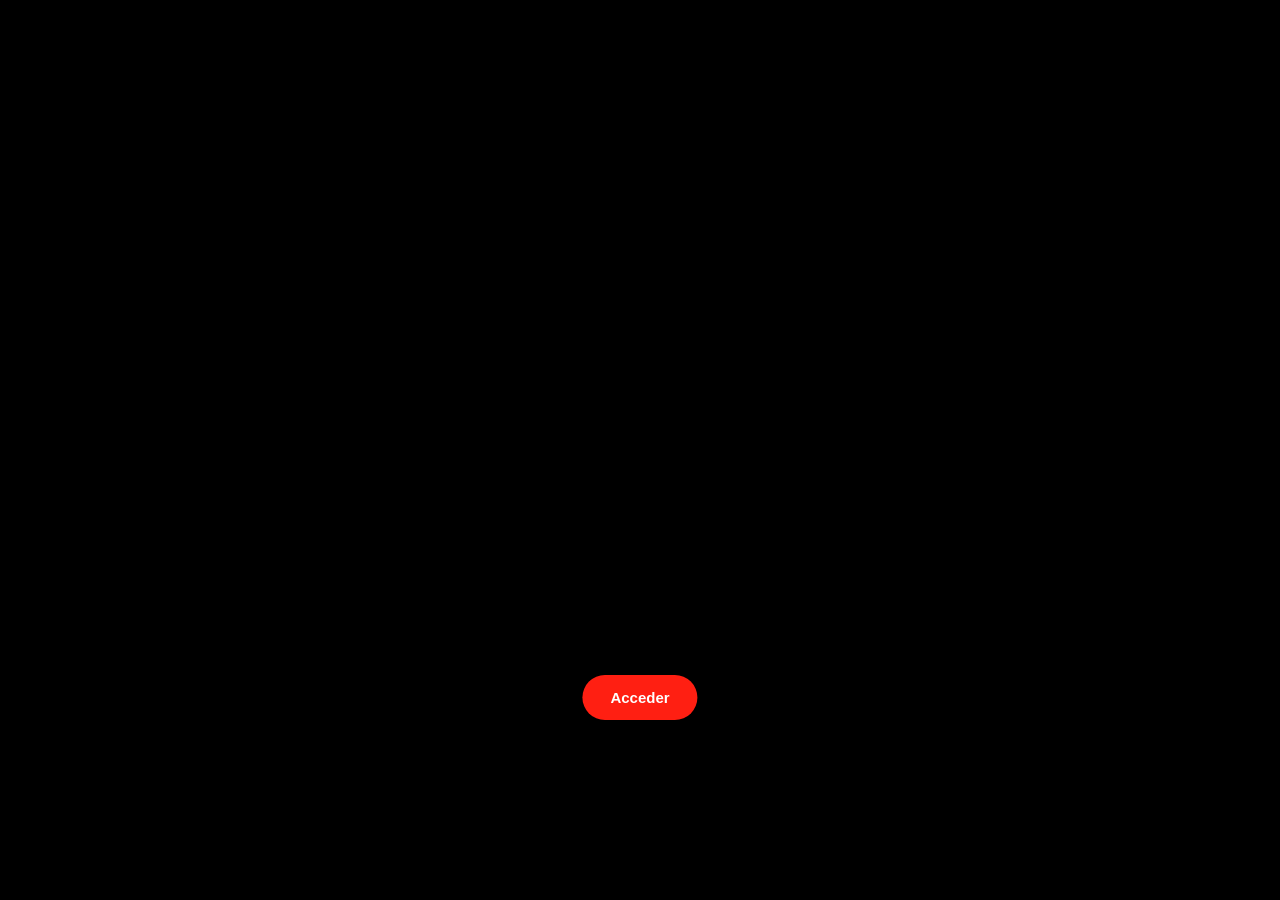
<file: index.html>
<!DOCTYPE html>
<html lang="es">
<head>
  <meta charset="UTF-8" />
  <meta name="viewport" content="width=device-width, initial-scale=1.0" />
  <title>PHOTO LAB | Reservas</title>
  <link rel="stylesheet" href="style.css" />
</head>

<body>

  <!-- INTRO VIDEO -->
  <section id="introVideo" class="intro-video">
    <video id="videoIntro" autoplay muted playsinline loop>
      <source src="intro.mp4" type="video/mp4" />
      Tu navegador no soporta video.
    </video>

    <button id="skipIntroBtn" class="skip-intro-btn">
      Acceder
    </button>
  </section>

  <main class="app hidden" id="mainApp">

    <section class="hero">
      <img src="logo.png" alt="PHOTO LAB" class="logo" />
      <p class="eyebrow">SELF PHOTO STUDIO</p>
      <h1>Tú tomas las fotos</h1>
      <p class="subtitle">Tú tienes el control. Tú tienes el estilo.</p>
      <div class="brand-line"></div>
      <p class="location">Laguna Mall, Ibarra · Subsuelo</p>
      <button id="startBtn" class="main-btn">Reservar mi sesión</button>
    </section>

    <section id="formSection" class="booking-card hidden">

      <div class="section-head">
        <p class="eyebrow">RESERVAS</p>
        <h2>Elige tu experiencia</h2>
        <p>Selecciona el tipo de sesión, fecha, hora y datos del cliente.</p>
      </div>

      <label>Tipo de sesión</label>
      <div class="session-grid" id="sessionOptions">
        <button type="button" class="session-card active" data-value="Individual" data-price="25" data-personas="1">
          <span>Individual</span><strong>$25</strong><small>1 persona · 30 min</small>
        </button>
        <button type="button" class="session-card" data-value="Pareja" data-price="35" data-personas="2">
          <span>Pareja</span><strong>$35</strong><small>2 personas · 30 min</small>
        </button>
        <button type="button" class="session-card" data-value="Grupo" data-price="45" data-personas="3 a 6">
          <span>Grupo</span><strong>$45</strong><small>3 a 6 personas · 30 min</small>
        </button>
      </div>

      <label>Fecha de reserva</label>
      <input type="date" id="fecha" />

      <label>Hora disponible</label>
      <select id="hora">
        <option value="">Selecciona una hora</option>
        <option value="09:00">09:00</option><option value="09:30">09:30</option>
        <option value="10:00">10:00</option><option value="10:30">10:30</option>
        <option value="11:00">11:00</option><option value="11:30">11:30</option>
        <option value="12:00">12:00</option><option value="12:30">12:30</option>
        <option value="13:00">13:00</option><option value="13:30">13:30</option>
        <option value="14:00">14:00</option><option value="14:30">14:30</option>
        <option value="15:00">15:00</option><option value="15:30">15:30</option>
        <option value="16:00">16:00</option><option value="16:30">16:30</option>
        <option value="17:00">17:00</option><option value="17:30">17:30</option>
        <option value="18:00">18:00</option><option value="18:30">18:30</option>
        <option value="19:00">19:00</option><option value="19:30">19:30</option>
        <option value="20:00">20:00</option>
      </select>

      <label>Datos del cliente</label>
      <input type="text" id="nombre" placeholder="Nombre completo" />
      <input type="tel" id="celular" placeholder="Celular / WhatsApp" />
      <input type="text" id="instagram" placeholder="Instagram: @usuario" />

      <label>Extras opcionales</label>
      <div class="extra-grid" id="extraOptions">
        <button type="button" class="extra-card active" data-value="Ninguno" data-price="0">Ninguno</button>
        <button type="button" class="extra-card" data-value="+10 minutos" data-price="10">+10 minutos <span>$10</span></button>
        <button type="button" class="extra-card" data-value="Edición foto/filtro" data-price="5">Edición foto/filtro <span>$5</span></button>
        <button type="button" class="extra-card" data-value="Edición premium 5 fotos" data-price="15">Edición premium 5 fotos <span>$15</span></button>
        <button type="button" class="extra-card" data-value="Videoclip 25 segundos" data-price="10">Videoclip 25 segundos <span>$10</span></button>
      </div>

      <input type="text" id="codigo" placeholder="Código promocional / influencer" />
      <textarea id="observaciones" placeholder="Observaciones adicionales"></textarea>

      <div class="total-box">
        <div>
          <span>Total estimado</span>
          <small>Se confirmará por WhatsApp</small>
        </div>
        <strong id="totalVista">$25</strong>
      </div>

      <div class="notice">
        Debes llegar mínimo 10 minutos antes. Si no llegas a tiempo, puedes perder tu reserva.
      </div>

      <button id="enviarBtn" class="main-btn">Enviar reserva</button>

      <div id="mensaje"></div>
      <div id="confirmacion" class="confirm-card hidden"></div>

    </section>

  </main>

  <script src="script.js"></script>
</body>
</html>
</file>
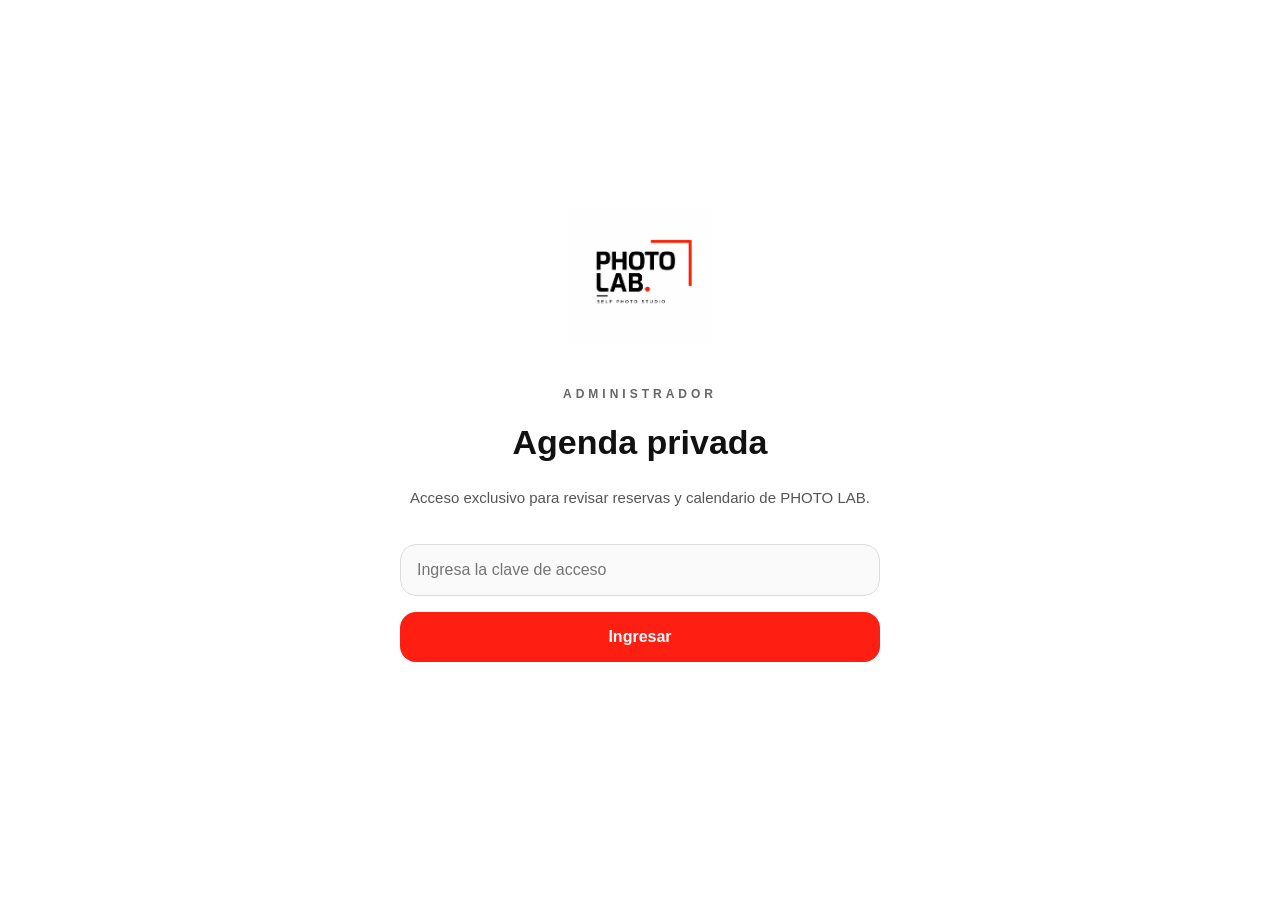
<file: agenda.html>
<!DOCTYPE html>
<html lang="es">
<head>
  <meta charset="UTF-8" />
  <meta name="viewport" content="width=device-width, initial-scale=1.0" />
  <title>PHOTO LAB | Agenda Privada</title>

  <style>
    body {
      margin: 0;
      font-family: Arial, Helvetica, sans-serif;
      background: #ffffff;
      color: #111111;
    }

    * {
      box-sizing: border-box;
    }

    .screen {
      max-width: 520px;
      margin: 0 auto;
      padding: 28px 20px 50px;
    }

    .login {
      min-height: 100vh;
      display: flex;
      flex-direction: column;
      justify-content: center;
      text-align: center;
    }

    .logo {
      width: 145px;
      margin: 0 auto 28px;
    }

    .eyebrow {
      font-size: 12px;
      letter-spacing: 4px;
      color: #666;
      font-weight: 900;
    }

    h1 {
      font-size: 34px;
      margin: 10px 0;
      font-weight: 900;
    }

    .subtitle {
      color: #555;
      font-size: 15px;
      line-height: 1.5;
    }

    input {
      width: 100%;
      padding: 16px;
      border: 1px solid #ddd;
      border-radius: 16px;
      margin-top: 20px;
      font-size: 16px;
      background: #fafafa;
    }

    button {
      width: 100%;
      margin-top: 16px;
      padding: 16px;
      border: none;
      border-radius: 16px;
      background: #ff1f12;
      color: #fff;
      font-size: 16px;
      font-weight: 900;
      cursor: pointer;
    }

    .error {
      margin-top: 14px;
      color: #ff1f12;
      font-weight: 800;
    }

    .top {
      display: flex;
      align-items: center;
      justify-content: space-between;
      margin-bottom: 22px;
    }

    .top img {
      width: 92px;
    }

    .tag {
      background: #111;
      color: #fff;
      padding: 8px 12px;
      border-radius: 999px;
      font-size: 12px;
      font-weight: 900;
    }

    .calendar-card {
      background: #fff;
      border: 1px solid #eee;
      border-radius: 26px;
      padding: 20px;
      box-shadow: 0 16px 45px rgba(0,0,0,0.10);
    }

    .month-head {
      display: flex;
      justify-content: space-between;
      align-items: center;
      margin-bottom: 18px;
    }

    .month-head button {
      width: 44px;
      height: 44px;
      padding: 0;
      border-radius: 50%;
      margin: 0;
      font-size: 22px;
    }

    .month-title {
      text-align: center;
      font-weight: 900;
      font-size: 22px;
    }

    .weekdays,
    .calendar {
      display: grid;
      grid-template-columns: repeat(7, 1fr);
      gap: 8px;
    }

    .weekdays div {
      text-align: center;
      font-size: 11px;
      font-weight: 900;
      color: #777;
      letter-spacing: 1px;
    }

    .day {
      min-height: 62px;
      border: 1px solid #eee;
      border-radius: 16px;
      padding: 8px;
      background: #fafafa;
      position: relative;
      font-size: 13px;
      font-weight: 900;
    }

    .day.empty {
      background: transparent;
      border: none;
    }

    .day.today {
      border: 2px solid #ff1f12;
      background: #fff3f2;
    }

    .dot {
      width: 8px;
      height: 8px;
      background: #ff1f12;
      border-radius: 50%;
      position: absolute;
      right: 8px;
      bottom: 8px;
    }

    .agenda-list {
      margin-top: 24px;
    }

    .agenda-title {
      font-size: 22px;
      font-weight: 900;
      margin-bottom: 12px;
    }

    .reservation {
      border: 1px solid #eee;
      border-radius: 18px;
      padding: 14px;
      margin-bottom: 12px;
      background: #fff;
      box-shadow: 0 8px 22px rgba(0,0,0,0.06);
    }

    .reservation strong {
      display: block;
      font-size: 16px;
      color: #111;
    }

    .reservation span {
      display: block;
      margin-top: 4px;
      font-size: 13px;
      color: #555;
    }

    .price {
      margin-top: 8px;
      color: #ff1f12 !important;
      font-weight: 900;
    }

    .hidden {
      display: none;
    }
  </style>
</head>

<body>

  <section id="loginScreen" class="screen login">
    <img src="logo.png" alt="PHOTO LAB" class="logo" />
    <p class="eyebrow">ADMINISTRADOR</p>
    <h1>Agenda privada</h1>
    <p class="subtitle">
      Acceso exclusivo para revisar reservas y calendario de PHOTO LAB.
    </p>

    <input type="password" id="clave" placeholder="Ingresa la clave de acceso" />
    <button onclick="entrarAgenda()">Ingresar</button>
    <div id="error" class="error"></div>
  </section>

  <main id="agendaScreen" class="screen hidden">

    <div class="top">
      <img src="logo.png" alt="PHOTO LAB" />
      <span class="tag">AGENDA PRIVADA</span>
    </div>

    <div class="calendar-card">
      <div class="month-head">
        <button onclick="cambiarMes(-1)">‹</button>
        <div class="month-title" id="monthTitle"></div>
        <button onclick="cambiarMes(1)">›</button>
      </div>

      <div class="weekdays">
        <div>LUN</div>
        <div>MAR</div>
        <div>MIÉ</div>
        <div>JUE</div>
        <div>VIE</div>
        <div>SÁB</div>
        <div>DOM</div>
      </div>

      <div class="calendar" id="calendar"></div>
    </div>

    <section class="agenda-list">
      <div class="agenda-title">Reservas del día</div>

      <div class="reservation">
        <strong>Ejemplo: María Fernanda</strong>
        <span>10:30 · Individual · 1 persona</span>
        <span class="price">$25 · Pendiente</span>
      </div>

      <div class="reservation">
        <strong>Ejemplo: Grupo Ana</strong>
        <span>16:00 · Grupo · 3 a 6 personas</span>
        <span class="price">$45 · Confirmada</span>
      </div>
    </section>

  </main>

  <script>
    const CLAVE_ADMIN = "PHOTOADMIN2026";

    const loginScreen = document.getElementById("loginScreen");
    const agendaScreen = document.getElementById("agendaScreen");
    const error = document.getElementById("error");
    const calendar = document.getElementById("calendar");
    const monthTitle = document.getElementById("monthTitle");

    let fechaActual = new Date();

    function entrarAgenda() {
      const clave = document.getElementById("clave").value.trim();

      if (clave !== CLAVE_ADMIN) {
        error.textContent = "Clave incorrecta.";
        return;
      }

      loginScreen.classList.add("hidden");
      agendaScreen.classList.remove("hidden");
      renderCalendar();
    }

    function cambiarMes(valor) {
      fechaActual.setMonth(fechaActual.getMonth() + valor);
      renderCalendar();
    }

    function renderCalendar() {
      calendar.innerHTML = "";

      const year = fechaActual.getFullYear();
      const month = fechaActual.getMonth();

      const meses = [
        "Enero", "Febrero", "Marzo", "Abril", "Mayo", "Junio",
        "Julio", "Agosto", "Septiembre", "Octubre", "Noviembre", "Diciembre"
      ];

      monthTitle.textContent = `${meses[month]} ${year}`;

      const primerDia = new Date(year, month, 1);
      const ultimoDia = new Date(year, month + 1, 0);
      let inicioSemana = primerDia.getDay();

      inicioSemana = inicioSemana === 0 ? 6 : inicioSemana - 1;

      for (let i = 0; i < inicioSemana; i++) {
        const empty = document.createElement("div");
        empty.className = "day empty";
        calendar.appendChild(empty);
      }

      const hoy = new Date();

      for (let dia = 1; dia <= ultimoDia.getDate(); dia++) {
        const day = document.createElement("div");
        day.className = "day";
        day.textContent = dia;

        const esHoy =
          dia === hoy.getDate() &&
          month === hoy.getMonth() &&
          year === hoy.getFullYear();

        if (esHoy) {
          day.classList.add("today");
        }

        if (dia === 8 || dia === 15 || dia === 22) {
          const dot = document.createElement("div");
          dot.className = "dot";
          day.appendChild(dot);
        }

        calendar.appendChild(day);
      }
    }
  </script>

</body>
</html>
</file>
<file: style.css>
html, body {
  margin: 0;
  padding: 0;
  background: #ffffff !important;
  color: #111111 !important;
  font-family: Arial, Helvetica, sans-serif;
}

* {
  box-sizing: border-box;
}

/* INTRO VIDEO */
.intro-video {
  position: fixed;
  inset: 0;
  width: 100%;
  height: 100vh;
  background: #000000;
  z-index: 9999;
  overflow: hidden;
  transition: opacity 0.6s ease;
}

.intro-video.fade-out {
  opacity: 0;
  pointer-events: none;
}

.intro-video video {
  width: 100%;
  height: 100%;
  object-fit: cover;
  background: #000000;
}

.skip-intro-btn {
  position: absolute;
  left: 50%;
  bottom: 180px;
  transform: translateX(-50%);
  background: #ff1f12;
  color: #ffffff;
  border: none;
  padding: 14px 28px;
  border-radius: 999px;
  font-size: 15px;
  font-weight: 900;
  cursor: pointer;
  box-shadow: 0 10px 30px rgba(0,0,0,0.35);
  z-index: 10000;
}

.app {
  max-width: 520px;
  margin: 0 auto;
  padding: 26px 20px 50px;
  background: #ffffff !important;
}

.hero {
  min-height: 90vh;
  background: #ffffff !important;
  text-align: center;
  display: flex;
  flex-direction: column;
  justify-content: center;
}

.logo {
  width: 150px;
  margin: 0 auto 34px;
}

.eyebrow {
  color: #555555;
  font-size: 12px;
  letter-spacing: 3px;
  font-weight: 700;
}

.hero h1 {
  font-size: 38px;
  margin: 12px 0;
  font-weight: 900;
  color: #111111;
}

.subtitle {
  color: #333333;
  font-size: 15px;
}

.brand-line {
  width: 58px;
  height: 4px;
  background: #ff1f12;
  margin: 20px auto;
  border-radius: 20px;
}

.location {
  font-size: 14px;
  color: #555555;
  margin-bottom: 18px;
}

.main-btn {
  background: #ff1f12;
  color: #ffffff;
  border: none;
  padding: 16px;
  width: 100%;
  border-radius: 14px;
  font-weight: 900;
  font-size: 16px;
  cursor: pointer;
  margin-top: 18px;
}

.booking-card {
  margin-top: 30px;
  background: #ffffff !important;
  padding: 24px 20px;
  border-radius: 22px;
  box-shadow: 0 16px 45px rgba(0,0,0,0.10);
  border: 1px solid #eeeeee;
}

.section-head {
  text-align: center;
  margin-bottom: 22px;
}

.section-head h2 {
  font-size: 30px;
  margin: 6px 0;
  font-weight: 900;
  color: #111111;
}

.section-head p {
  color: #555555;
  font-size: 14px;
}

label {
  font-size: 14px;
  margin-top: 20px;
  margin-bottom: 8px;
  display: block;
  color: #111111;
  font-weight: 800;
}

input, select, textarea {
  width: 100%;
  padding: 15px;
  margin-top: 8px;
  border-radius: 14px;
  border: 1px solid #dddddd;
  background: #fafafa !important;
  color: #111111 !important;
  font-size: 15px;
}

textarea {
  min-height: 90px;
  resize: vertical;
}

input:focus, select:focus, textarea:focus {
  outline: none;
  border-color: #ff1f12;
  box-shadow: 0 0 0 3px rgba(255,31,18,0.12);
}

.session-grid,
.extra-grid {
  display: grid;
  gap: 10px;
}

.session-card,
.extra-card {
  background: #ffffff !important;
  border: 1px solid #dddddd;
  padding: 15px;
  border-radius: 16px;
  cursor: pointer;
  color: #111111 !important;
}

.session-card {
  text-align: left;
}

.session-card span {
  display: block;
  font-size: 15px;
  font-weight: 900;
  color: #111111 !important;
}

.session-card strong {
  display: block;
  color: #ff1f12 !important;
  font-size: 22px;
  margin: 5px 0;
}

.session-card small {
  font-size: 13px;
  color: #555555 !important;
}

.extra-card {
  display: flex;
  justify-content: space-between;
  font-size: 14px;
  font-weight: 700;
}

.extra-card span {
  color: #ff1f12 !important;
  font-weight: 900;
}

.session-card.active,
.extra-card.active {
  border: 2px solid #ff1f12;
  background: #fff3f2 !important;
}

.total-box {
  margin-top: 22px;
  background: #111111;
  color: #ffffff;
  padding: 16px;
  border-radius: 16px;
  display: flex;
  justify-content: space-between;
  align-items: center;
}

.total-box span {
  font-size: 13px;
  color: #cccccc;
}

.total-box small {
  display: block;
  color: #888888;
  margin-top: 3px;
}

.total-box strong {
  font-size: 24px;
  color: #ff1f12;
}

.notice {
  margin-top: 16px;
  padding: 14px;
  background: #fff8e1;
  border-left: 4px solid #ff1f12;
  color: #5c4500;
  font-size: 13px;
  border-radius: 10px;
}

#mensaje {
  margin-top: 18px;
  text-align: center;
  font-weight: 800;
  line-height: 1.4;
}

.confirm-card {
  margin-top: 20px;
  background: #f0fff4 !important;
  border: 1px solid #b7f0c2;
  color: #0f5132;
  padding: 18px;
  border-radius: 16px;
  text-align: center;
  line-height: 1.4;
}

.confirm-card h3 {
  font-size: 22px;
  margin-bottom: 8px;
}

.confirm-card strong {
  display: block;
  margin-top: 10px;
  color: #0f5132;
}

.confirm-card span {
  display: block;
  font-weight: 800;
}

.confirm-note {
  margin-top: 14px;
  font-size: 13px;
}

.whatsapp-btn {
  display: block;
  margin-top: 16px;
  padding: 14px;
  background: #25D366;
  color: white;
  text-align: center;
  border-radius: 12px;
  font-weight: 900;
  text-decoration: none;
}

.hidden {
  display: none;
}
</file>
